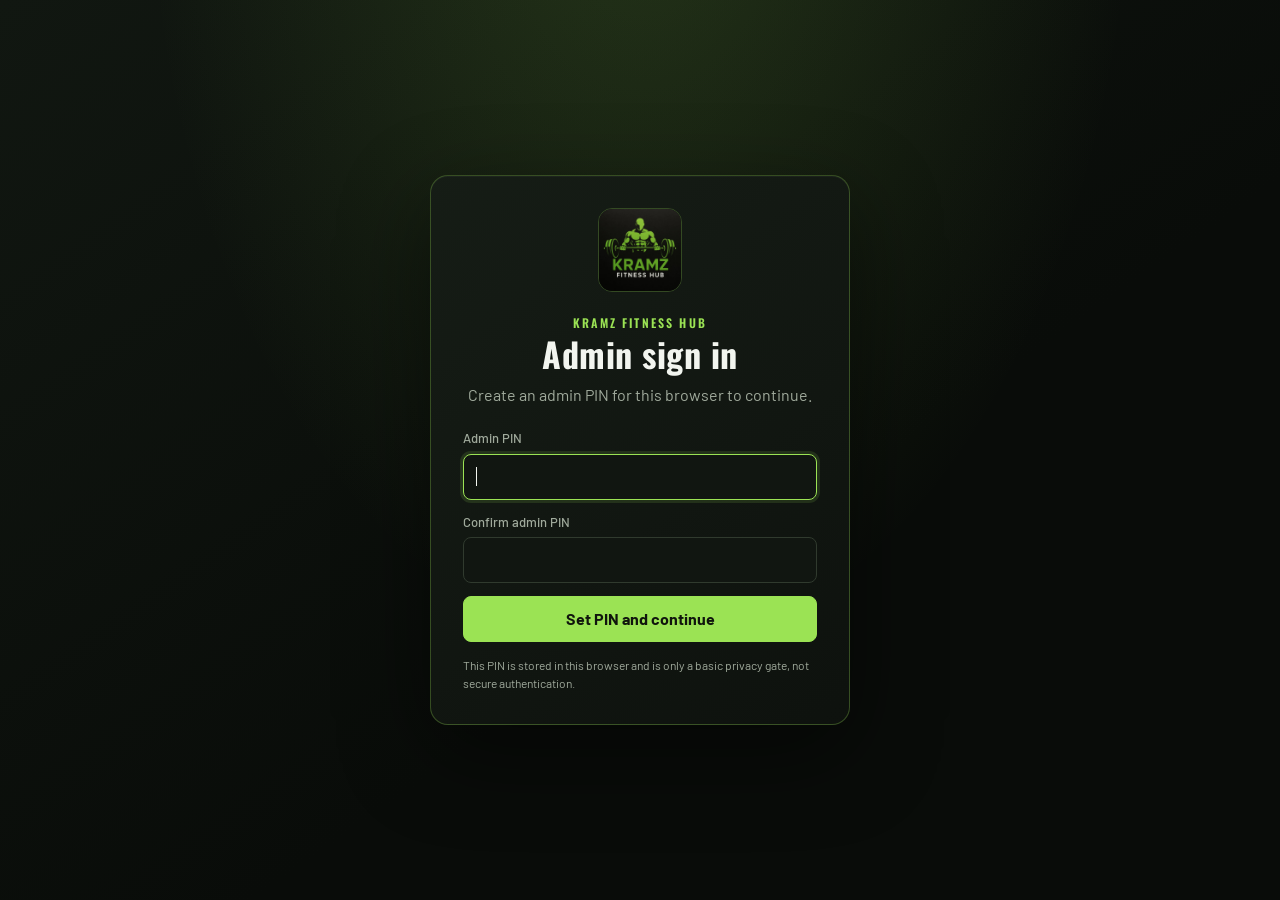
<file: index.html>
<!doctype html>
<html lang="en">
<head>
<meta charset="utf-8">
<meta name="viewport" content="width=device-width, initial-scale=1">
<meta http-equiv="refresh" content="0; url=./gym-members.html">
<title>Kramz Gym Members</title>
</head>
<body>
<p>Opening the <a href="./gym-members.html">Kramz Gym Members app</a>…</p>
</body>
</html>
</file>
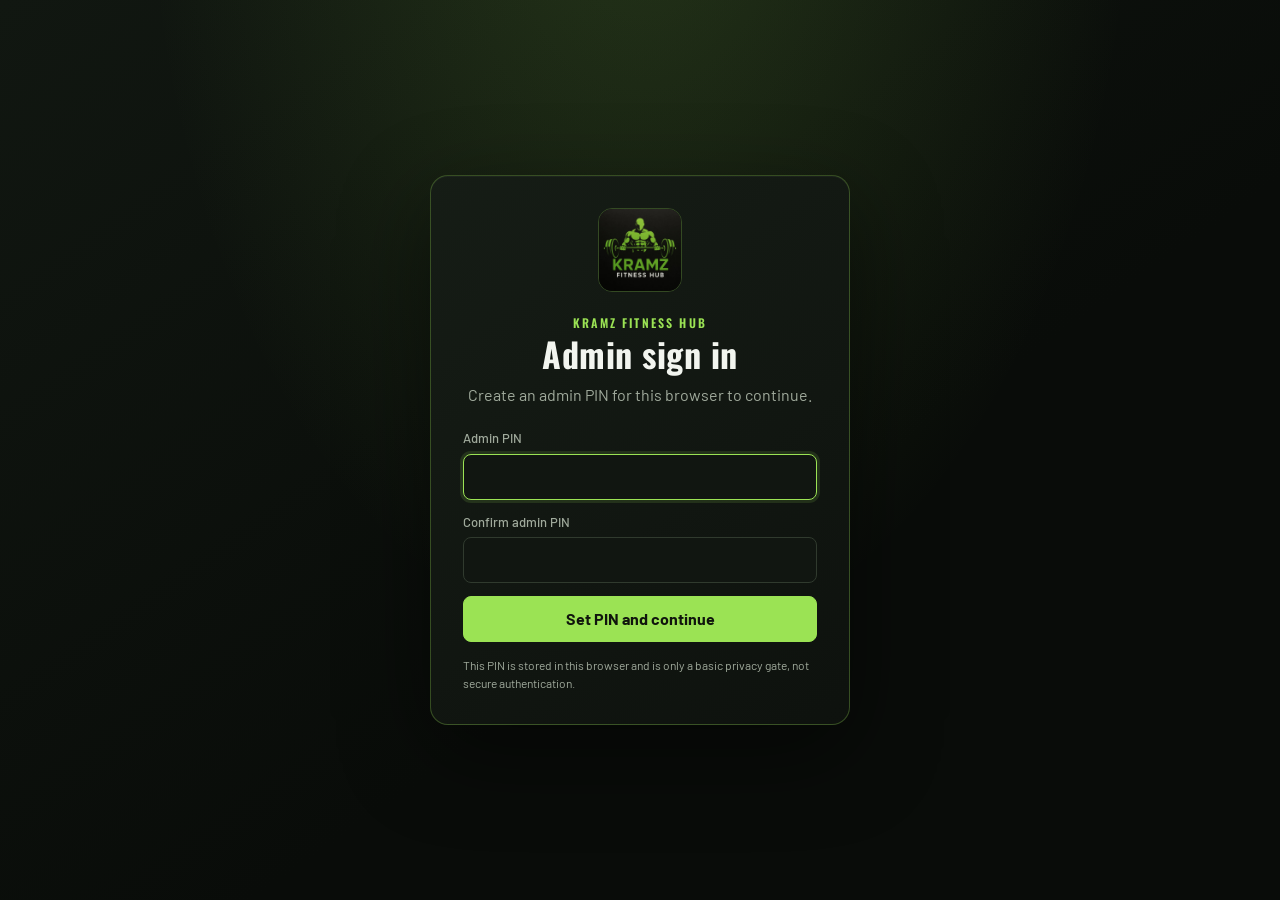
<file: gym-members.html>
﻿<!doctype html>
<html lang="en">
<head>
<meta charset="utf-8">
<meta name="viewport" content="width=device-width, initial-scale=1">
<title>Gym members</title>
<link href="https://fonts.googleapis.com/css2?family=Barlow:wght@400;500;600&family=Oswald:wght@600;700&display=swap" rel="stylesheet">
<link rel="stylesheet" href="styles.css">

</head>
<body>
<main id="appMain" hidden>
<header>
  <div class="brand">
    <img class="brand-logo" src="kramz-logo.png" alt="Kramz Fitness Hub logo">
    <div class="brand-copy">
      <p class="eyebrow">KRAMZ FITNESS HUB</p>
      <h1>Gym members</h1>
      <p class="brand-subtitle">Memberships &amp; renewals in one place.</p>
    </div>
  </div>
  <div class="date-tools">
    <div><label for="asof">Show status on</label><input type="date" id="asof"></div>
    <button id="today">Today</button>
    <button id="revenue">Revenue</button>
    <button id="logout" type="button">Sign out</button>
  </div>
</header>

<div class="tiles" id="tiles"></div>

<div class="bar">
  <input id="q" type="search" placeholder="Search name, phone or member ID" aria-label="Search members">
  <button id="scan">Scan QR</button>
  <button class="primary" id="add">Add member</button>
</div>

<div class="wrap">
<table>
  <thead><tr><th>Member</th><th>Phone</th><th>Plan</th><th>Valid through</th><th>Status</th></tr></thead>
  <tbody id="rows"></tbody>
</table>
<div class="empty" id="empty" hidden></div>
</div>

<footer>
  <button id="export">Download backup</button>
  <button id="importBtn">Restore backup</button>
  <input type="file" id="importFile" accept=".json,.txt,application/json,text/plain" hidden>
</footer>
</main>

<dialog id="addDlg">
  <h2>Add member</h2>
  <div class="field"><label for="n">Full name</label><input id="n" autocomplete="off"></div>
  <div class="field"><label for="p">Phone</label><input id="p" inputmode="tel" autocomplete="off"></div>
  <div class="field"><label for="pl">Purchase</label><select id="pl"><option value="session">Single session · ₱50</option><option value="15">15 days · ₱250</option><option value="30">1 month · ₱500</option><option value="promo">1 month + free jersey promo · ₱650</option></select></div>
  <div class="field"><label for="st">Membership start date</label><input type="date" id="st"></div>
  <div class="field"><label><input type="checkbox" id="paid" checked style="width:auto"> Payment received</label></div>
  <div class="row"><button class="primary" id="saveNew">Save member</button><button id="cancelNew">Cancel</button></div>
</dialog>

<dialog id="viewDlg"></dialog>

<dialog id="clearDataDlg" aria-labelledby="clearDataTitle">
  <h2 id="clearDataTitle">Clear all data</h2>
  <p id="clearDataMessage">Enter both the owner and maker PINs to continue.</p>
  <div class="field"><label for="clearDataOwnerPin">Owner revenue PIN</label><input id="clearDataOwnerPin" type="password" inputmode="numeric" autocomplete="current-password" maxlength="12"></div>
  <div class="field"><label for="clearDataMakerPin">Maker PIN</label><input id="clearDataMakerPin" type="password" inputmode="numeric" autocomplete="current-password" maxlength="12"></div>
  <div class="field" id="confirmMakerPinField" hidden><label for="confirmMakerPin">Confirm maker PIN</label><input id="confirmMakerPin" type="password" inputmode="numeric" autocomplete="new-password" maxlength="12"></div>
  <p id="clearDataError" class="revenue-error" role="alert" hidden></p>
  <div class="row"><button class="primary" id="confirmClearData">Verify PINs</button><button id="cancelClearData">Cancel</button></div>
</dialog>

<dialog id="revenueDlg" aria-labelledby="revenueTitle">
  <div class="revenue-heading">
    <div><p class="eyebrow">KRAMZ FITNESS HUB</p><h2 id="revenueTitle">Revenue</h2></div>
    <button id="closeRevenue" type="button">Close</button>
  </div>
  <section id="revenueAuth">
    <p id="revenueAuthMessage" class="revenue-note"></p>
    <div class="field"><label for="adminPin">Admin PIN</label><input id="adminPin" type="password" inputmode="numeric" autocomplete="current-password" maxlength="12"></div>
    <div class="field" id="confirmPinField" hidden><label for="confirmPin">Confirm PIN</label><input id="confirmPin" type="password" inputmode="numeric" autocomplete="new-password" maxlength="12"></div>
    <p id="revenueAuthError" class="revenue-error" role="alert" hidden></p>
    <button class="primary" id="adminLogin">Continue</button>
    <p class="revenue-security-note">This browser-only PIN is a basic privacy gate, not secure authentication. Revenue data is stored in this browser and is not included in member backups.</p>
  </section>
  <section id="revenueReport" hidden>
    <div class="revenue-filters"><label for="revenueRange">Sales period</label><select id="revenueRange"><option value="day">Today</option><option value="week">This week</option><option value="month">This month</option><option value="year">This year</option></select><button id="clearData" class="danger" type="button">Clear all data</button><button id="adminLogout">Lock</button></div>
    <div class="revenue-metrics">
      <article class="revenue-metric"><span>Total revenue</span><strong id="revenueTotal">₱0</strong></article>
      <article class="revenue-metric"><span>Transactions</span><strong id="revenueCount">0</strong></article>
      <article class="revenue-metric"><span>Average sale</span><strong id="revenueAverage">₱0</strong></article>
    </div>
    <div class="sales-table-wrap"><table class="sales-table"><thead><tr><th>Date</th><th>Member</th><th>Purchase</th><th>Amount</th></tr></thead><tbody id="salesRows"></tbody></table><p id="salesEmpty" class="empty" hidden>No sales recorded for this period.</p></div>
  </section>
</dialog>

<dialog id="scanDlg" aria-labelledby="scanTitle">
  <div class="scan-heading">
    <div>
      <p class="eyebrow">MEMBER CHECK-IN</p>
      <h2 id="scanTitle">Scan member QR</h2>
    </div>
    <button id="closeScan" type="button">Close</button>
  </div>
  <p id="scanStatus" class="scan-status" aria-live="polite">Allow camera access to scan a member's QR code.</p>
  <div class="camera-select">
    <label for="cameraSelect">Camera</label>
    <select id="cameraSelect" disabled>
      <option value="">Choose a camera</option>
    </select>
  </div>
  <div class="camera-frame">
    <video id="scanVideo" autoplay muted playsinline></video>
    <span class="scan-target" aria-hidden="true"></span>
  </div>
  <p class="scan-hint">Position the member QR inside the frame. Camera scanning requires HTTPS or localhost.</p>
</dialog>

<script src="data.js" defer></script>
<script src="qr.js" defer></script>
<script src="ui.js" defer></script>
<script src="jsqr.js" defer></script>
<script src="app.js" defer></script>
</body>
</html>
</file>
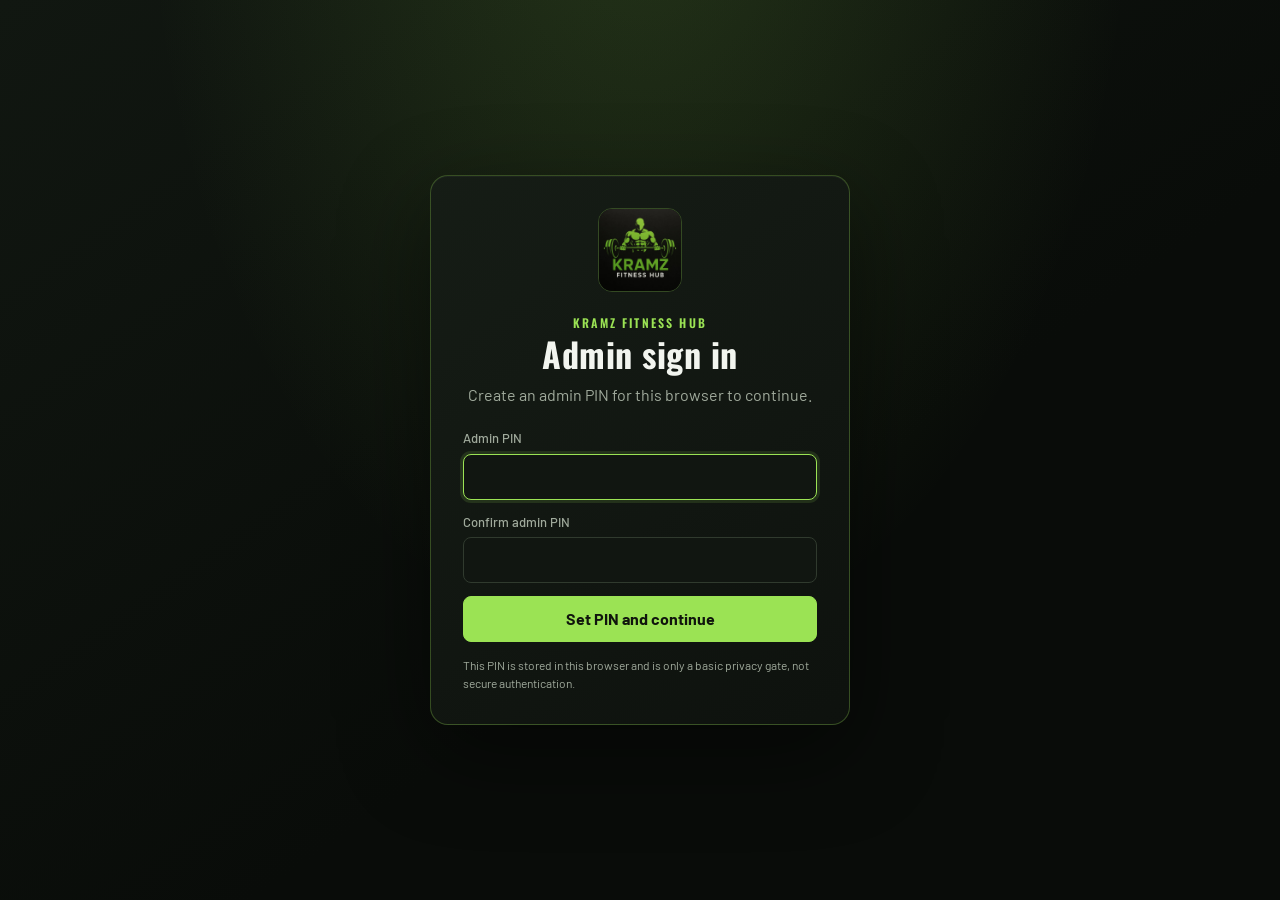
<file: login.html>
<!doctype html>
<html lang="en">
<head>
<meta charset="utf-8">
<meta name="viewport" content="width=device-width, initial-scale=1">
<title>Admin sign in · Kramz Gym</title>
<link href="https://fonts.googleapis.com/css2?family=Barlow:wght@400;500;600&family=Oswald:wght@600;700&display=swap" rel="stylesheet">
<link rel="stylesheet" href="styles.css">
</head>
<body>
<section class="login-screen" aria-labelledby="loginTitle">
  <div class="login-card">
    <img class="login-logo" src="kramz-logo.png" alt="Kramz Fitness Hub logo">
    <p class="eyebrow">KRAMZ FITNESS HUB</p>
    <h1 id="loginTitle">Admin sign in</h1>
    <p id="loginMessage" class="login-message"></p>
    <form id="loginForm">
      <div class="field"><label for="loginPin">Admin PIN</label><input id="loginPin" type="password" inputmode="numeric" autocomplete="current-password" maxlength="12" required></div>
      <div class="field" id="loginConfirmField" hidden><label for="loginConfirmPin">Confirm admin PIN</label><input id="loginConfirmPin" type="password" inputmode="numeric" autocomplete="new-password" maxlength="12"></div>
      <p id="loginError" class="revenue-error" role="alert" hidden></p>
      <button class="primary login-submit" id="loginSubmit" type="submit">Sign in</button>
    </form>
    <p class="revenue-security-note">This PIN is stored in this browser and is only a basic privacy gate, not secure authentication.</p>
  </div>
</section>
<script src="data.js" defer></script>
<script src="login.js" defer></script>
</body>
</html>
</file>
<file: styles.css>
:root{
  color-scheme:dark;
  --bg:#090C09;
  --surface:#121712;
  --card:#191F19;
  --card-raised:#202820;
  --ink:#F2F5EF;
  --mute:#A0AA9C;
  --line:#303A2E;
  --green:#9BE354;
  --green-dark:#79BE3D;
  --yellow:#E8B94F;
  --red:#F0786D;
}
*{box-sizing:border-box}
html,body{margin:0;min-height:100%}
body{
  min-height:100vh;
  padding:16px;
  color:var(--ink);
  background:
    radial-gradient(ellipse at 50% -20%,rgba(137,204,75,.19),transparent 55%),
    linear-gradient(145deg,#111711 0%,var(--bg) 60%);
  font:16px/1.5 Barlow,"Segoe UI",system-ui,sans-serif;
}
main{
  width:100%;
  max-width:none;
  min-height:calc(100vh - 32px);
  margin:0 auto;
  padding:30px;
  border:1px solid rgba(155,227,84,.22);
  border-radius:18px;
  background:linear-gradient(145deg,rgba(22,29,22,.97),rgba(14,18,14,.97));
  box-shadow:0 28px 90px rgba(0,0,0,.48),inset 0 1px rgba(255,255,255,.035);
}
.login-screen{display:grid;min-height:calc(100vh - 32px);place-items:center}
.login-card{
  width:min(420px,100%);
  padding:32px;
  border:1px solid rgba(155,227,84,.28);
  border-radius:18px;
  background:linear-gradient(145deg,rgba(22,29,22,.98),rgba(14,18,14,.98));
  box-shadow:0 28px 90px rgba(0,0,0,.48),inset 0 1px rgba(255,255,255,.035);
}
.login-logo{
  display:block;
  width:84px;
  height:84px;
  margin:0 auto 22px;
  object-fit:contain;
  border:1px solid rgba(155,227,84,.24);
  border-radius:14px;
}
.login-card>.eyebrow,.login-card>h1,.login-message{text-align:center}
.login-card h1{margin-bottom:12px;font-size:34px}
.login-message{min-height:24px;margin:0 0 22px;color:var(--mute)}
.login-submit{width:100%}
h1,.num,.eyebrow,th{font-family:Oswald,"Arial Narrow",Impact,sans-serif}
h1{
  margin:2px 0 0;
  font-size:40px;
  font-weight:700;
  line-height:1;
  letter-spacing:.015em;
}
header{
  display:flex;
  flex-wrap:wrap;
  align-items:center;
  justify-content:space-between;
  gap:20px;
  margin-bottom:28px;
  padding-bottom:24px;
  border-bottom:1px solid var(--line);
}
.brand{display:flex;align-items:center;gap:18px}
.brand-logo{
  display:block;
  width:96px;
  height:96px;
  object-fit:contain;
  border:1px solid rgba(155,227,84,.24);
  border-radius:14px;
  box-shadow:0 8px 28px rgba(0,0,0,.32);
}
.eyebrow{
  margin:0 0 5px;
  color:var(--green);
  font-size:12px;
  font-weight:600;
  letter-spacing:.18em;
}
.brand-subtitle{margin:6px 0 0;color:var(--mute);font-size:14px}
.date-tools{display:flex;align-items:end;gap:10px}
label{display:block;margin-bottom:5px;color:var(--mute);font-size:13px;font-weight:500}
input,select,button{font:inherit;color:inherit}
input,select{
  width:100%;
  padding:10px 12px;
  border:1px solid var(--line);
  border-radius:8px;
  background:#111611;
}
input:hover,select:hover,button:hover{border-color:#56634f}
button{
  padding:10px 15px;
  border:1px solid var(--line);
  border-radius:8px;
  background:var(--card-raised);
  cursor:pointer;
  transition:transform .15s ease,border-color .15s ease,background .15s ease;
}
button:hover{transform:translateY(-1px)}
button.primary{
  border-color:var(--green);
  background:var(--green);
  color:#10150D;
  font-weight:700;
}
button.primary:hover{border-color:#B0F173;background:#B0F173}
button.danger{color:var(--red)}
:focus-visible{outline:3px solid var(--green);outline-offset:3px}
.tiles{
  display:grid;
  grid-template-columns:repeat(6,minmax(0,1fr));
  gap:14px;
  margin-bottom:22px;
}
.tile{
  min-height:126px;
  padding:16px 18px;
  border:1px solid var(--line);
  border-left:4px solid var(--tile-accent);
  border-radius:10px;
  background:linear-gradient(145deg,#202820,#171D17);
  text-align:left;
}
.tile:hover{border-color:var(--tile-accent)}
.tile[aria-pressed=true]{
  border-color:var(--tile-accent);
  box-shadow:0 0 0 1px var(--tile-accent),0 8px 24px rgba(0,0,0,.18);
}
.tile .num{
  display:block;
  margin-bottom:4px;
  color:var(--tile-accent);
  font-size:48px;
  font-weight:700;
  line-height:1;
}
.tile.expired{--tile-accent:var(--red)}
.tile.soon{--tile-accent:var(--yellow)}
.tile.active{--tile-accent:var(--green)}
.tile.renewal{--tile-accent:var(--green)}
.tile.upcoming{--tile-accent:var(--green)}
.tile.all{--tile-accent:#AAB3A5}
.bar{display:flex;gap:12px;margin-bottom:14px}
.bar input{flex:1;min-width:0}
.bar #scan{border-color:rgba(155,227,84,.45);color:var(--green)}
.bar input:focus,input:focus,select:focus{border-color:var(--green);outline:none;box-shadow:0 0 0 3px rgba(155,227,84,.13)}
.wrap{
  overflow-x:auto;
  border:1px solid var(--line);
  border-radius:11px;
  background:rgba(20,26,20,.86);
}
table{width:100%;border-collapse:collapse;min-width:640px}
th{
  padding:13px 16px;
  border-bottom:1px solid var(--line);
  background:#1C231C;
  color:#C5CEBF;
  font-size:13px;
  font-weight:600;
  letter-spacing:.06em;
  text-align:left;
  text-transform:uppercase;
}
td{padding:13px 16px;border-bottom:1px solid rgba(48,58,46,.8)}
tr:last-child td{border-bottom:0}
tbody tr{cursor:pointer}
tbody tr:hover{background:rgba(155,227,84,.055)}
td small{display:block;color:var(--mute)}
.chip{display:inline-flex;align-items:center;gap:7px;font-weight:600}
.chip::before{width:9px;height:9px;border-radius:50%;background:var(--status-color);content:""}
.chip.expired{--status-color:var(--red)}
.chip.soon{--status-color:var(--yellow)}
.chip.active{--status-color:var(--green)}
.chip.renewal{--status-color:var(--green)}
.chip.upcoming{--status-color:var(--green)}
.chip.unpaid{--status-color:var(--mute)}
.empty{padding:30px 16px;color:var(--mute)}
footer{
  display:flex;
  flex-wrap:wrap;
  align-items:center;
  gap:10px;
  margin-top:20px;
  color:var(--mute);
  font-size:14px;
}
footer span{margin-right:auto}
dialog{
  width:min(440px,94vw);
  padding:22px;
  border:1px solid #46523F;
  border-radius:14px;
  background:#171D17;
  color:var(--ink);
  box-shadow:0 24px 80px rgba(0,0,0,.55);
}
dialog::backdrop{background:rgba(0,0,0,.72);backdrop-filter:blur(4px)}
dialog h2{margin:0 0 14px;font-family:Oswald,"Arial Narrow",Impact,sans-serif;font-size:26px}
#viewDlg{
  width:min(1400px,96vw);
  height:94vh;
  max-height:94vh;
  padding:clamp(18px,3vw,36px);
  overflow-y:auto;
  border-color:rgba(155,227,84,.3);
  background:linear-gradient(145deg,#1A211A,#121712);
}
#viewDlg h2{margin:0;font-size:32px;line-height:1.1;overflow-wrap:anywhere}
.member-heading{display:flex;align-items:flex-start;justify-content:space-between;gap:18px;margin-bottom:22px}
.member-heading .eyebrow{margin-bottom:7px}
.member-meta{margin-top:8px;color:var(--mute);font-size:14px;overflow-wrap:anywhere}
.icon-close{flex:0 0 auto;width:38px;height:38px;padding:0;font-size:24px;line-height:1}
.member-content{display:grid;grid-template-columns:minmax(0,1fr) minmax(0,1fr);gap:16px}
.member-qr,.member-info{min-width:0;padding:20px;border:1px solid var(--line);border-radius:12px;background:rgba(10,14,10,.48)}
.member-qr{display:flex;flex-direction:column;align-items:center;text-align:center}
.member-panel-heading h3,.member-info>h3{margin:0;font-family:Oswald,"Arial Narrow",Impact,sans-serif;font-size:20px}
.member-panel-heading p{margin:3px 0 4px;color:var(--mute);font-size:13px}
#viewDlg canvas{width:min(100%,260px);margin:14px auto 0;padding:8px;border:1px solid #fff;border-radius:6px;background:#fff}
.member-qr-actions{width:100%;margin-top:14px}
.member-qr-actions button{width:100%}
.member-qr-actions:empty{display:none}
.member-info{display:flex;flex-direction:column}
.member-info>.eyebrow{margin-bottom:8px}
#viewDlg .big{margin:0 0 10px;font-size:36px;overflow-wrap:anywhere}
#viewDlg .big.expired{color:var(--red)}
#viewDlg .big.soon{color:var(--yellow)}
#viewDlg .big.active{color:var(--green)}
#viewDlg .big.renewal{color:var(--green)}
#viewDlg .big.upcoming{color:var(--green)}
#viewDlg .big.unpaid{color:var(--mute)}
.member-plan{min-height:42px;color:var(--mute);font-size:14px}
.renew-box{margin-top:auto;padding-top:20px}
.renew-box h4{margin:0 0 10px;font-family:Oswald,"Arial Narrow",Impact,sans-serif;font-size:17px}
.renew-mode{margin-bottom:10px}
.renew-mode-hint{margin:-4px 0 12px;color:var(--mute);font-size:13px}
.renew-box>input[type=date]{margin-bottom:12px}
.renew-box>input[type=date]:disabled{opacity:.75;cursor:not-allowed}
.renew-due-date{margin:-5px 0 12px;color:var(--green);font-size:14px;font-weight:600}
.renew-controls{display:flex;align-items:stretch;gap:10px}
.renew-controls select{min-width:0;flex:1}
.renew-controls button{min-width:100px}
.member-history{grid-column:1/-1;min-width:0;padding:18px 20px;border:1px solid var(--line);border-radius:12px;background:rgba(10,14,10,.48)}
.member-history h3{margin:0 0 10px;font-family:Oswald,"Arial Narrow",Impact,sans-serif;font-size:20px}
.member-sales-table{width:100%;min-width:0;border-collapse:collapse}
.member-sales-table th{padding:6px 8px;border-bottom:1px solid var(--line);background:transparent;color:var(--mute);font-size:11px}
.member-sales-table td{padding:9px 8px;border-bottom:1px solid var(--line);font-size:14px}
.member-sales-table tr:last-child td{border-bottom:0}
.member-sales-table td:last-child{text-align:right;white-space:nowrap}
.member-sales-table td:nth-last-child(2){text-align:right;white-space:nowrap}
.undo-sale{padding:4px 8px;color:var(--red);font-size:12px}
.undo-sale:disabled{opacity:.45;cursor:not-allowed;transform:none}
.member-sales-empty{color:var(--mute);font-size:14px}
.member-footer{display:flex;align-items:center;gap:14px;margin-top:18px;padding-top:17px;border-top:1px solid var(--line)}
.member-footer span{margin-left:auto;color:var(--mute);font-size:12px;text-align:right}
#revenueDlg{width:min(820px,94vw);max-height:90vh;overflow-y:auto;padding:28px;border-color:rgba(155,227,84,.3);background:linear-gradient(145deg,#1A211A,#121712)}
.revenue-heading{display:flex;align-items:flex-start;justify-content:space-between;gap:16px;margin-bottom:20px}
.revenue-heading .eyebrow{margin-bottom:4px}
#revenueTitle{margin:0;font-family:Oswald,"Arial Narrow",Impact,sans-serif;font-size:32px}
#revenueAuth{max-width:420px}
.revenue-note{margin:0 0 18px;color:var(--mute)}
.revenue-security-note{margin:14px 0 0;color:var(--mute);font-size:12px}
.revenue-error{margin:0 0 12px;color:var(--red)}
.revenue-filters{display:flex;align-items:end;gap:10px;margin-bottom:16px}
.revenue-filters label{margin:0}
.revenue-filters select{width:auto;min-width:160px}
.revenue-filters #clearData{margin-left:auto}
.revenue-filters #adminLogout{margin-left:0}
.revenue-metrics{display:grid;grid-template-columns:repeat(3,minmax(0,1fr));gap:12px;margin-bottom:20px}
.revenue-metric{min-width:0;padding:16px;border:1px solid var(--line);border-radius:10px;background:linear-gradient(145deg,#202820,#171D17)}
.revenue-metric span{display:block;color:var(--mute);font-size:13px}
.revenue-metric strong{display:block;margin-top:3px;color:var(--green);font-family:Oswald,"Arial Narrow",Impact,sans-serif;font-size:26px;overflow-wrap:anywhere}
.sales-table-wrap{overflow-x:auto;border:1px solid var(--line);border-radius:10px;background:rgba(20,26,20,.86)}
.sales-table{min-width:560px}
.sales-table td:last-child,.sales-table th:last-child{text-align:right}
.sales-table td:last-child{white-space:nowrap}
.scan-heading{display:flex;align-items:start;justify-content:space-between;gap:12px}
.scan-heading .eyebrow{margin-top:2px}
.scan-heading h2{margin-bottom:0}
.scan-status{min-height:24px;margin:14px 0;color:var(--mute)}
.camera-select{margin-bottom:12px}
.camera-select[hidden]{display:none}
.camera-frame{position:relative;overflow:hidden;min-height:220px;border:1px solid var(--line);border-radius:10px;background:#050705}
.camera-frame video{display:block;width:100%;max-height:55vh;min-height:220px;object-fit:cover}
.scan-target{position:absolute;top:50%;left:50%;width:min(62%,240px);aspect-ratio:1;transform:translate(-50%,-50%);border:2px solid var(--green);border-radius:16px;box-shadow:0 0 0 999px rgba(0,0,0,.18);pointer-events:none}
.scan-hint{margin:12px 0 0;color:var(--mute);font-size:13px}
.row{display:flex;flex-wrap:wrap;gap:9px;margin-top:14px}
.field{margin-bottom:13px}
.big{margin:4px 0 12px;font-size:34px;line-height:1.1}
.big.expired{color:var(--red)}
.big.soon{color:var(--yellow)}
.big.active{color:var(--green)}
.big.renewal{color:var(--green)}
.big.upcoming{color:var(--green)}
.big.unpaid{color:var(--mute)}
canvas{display:block;width:220px;max-width:100%;height:auto;margin:10px 0;border:1px solid var(--line);background:#fff}
@media(max-width:800px){.tiles{grid-template-columns:repeat(2,minmax(0,1fr))}}
@media(max-width:640px){
  body{padding:14px 10px 28px}
  main{padding:19px 15px;border-radius:14px}
  .login-screen{min-height:calc(100vh - 42px)}
  .login-card{padding:25px 20px}
  .brand{gap:12px}
  .brand-logo{width:72px;height:72px}
  h1{font-size:34px}
  .brand-subtitle{max-width:230px;font-size:13px}
  .date-tools{width:100%}
  .date-tools>div{flex:1}
  footer span{width:100%}
  #viewDlg{padding:20px}
  #revenueDlg{padding:20px}
  .member-content{grid-template-columns:1fr}
  .member-qr,.member-info{padding:17px}
  .member-qr{order:2}
  .member-info{order:1}
  .member-history{grid-column:auto;padding:16px}
  .member-plan{min-height:0}
  .renew-box{margin-top:18px;padding-top:0}
  .member-footer{align-items:flex-start}
  .revenue-metrics{grid-template-columns:1fr}
}
@media(max-width:420px){
  .tiles{grid-template-columns:1fr}
  .tile{min-height:100px}
  .bar{display:grid;grid-template-columns:1fr 1fr}
  .bar input{grid-column:1/-1}
  .bar button{width:100%}
  .revenue-filters{flex-wrap:wrap}
  .revenue-filters label{width:100%}
  .revenue-filters select{flex:1}
  .member-sales-table th{padding:6px 4px;font-size:10px}
  .member-sales-table td{padding:8px 4px;font-size:12px}
  .undo-sale{padding:4px}
}
@media(prefers-reduced-motion:reduce){*,*::before,*::after{scroll-behavior:auto!important;transition:none!important}}
</file>
